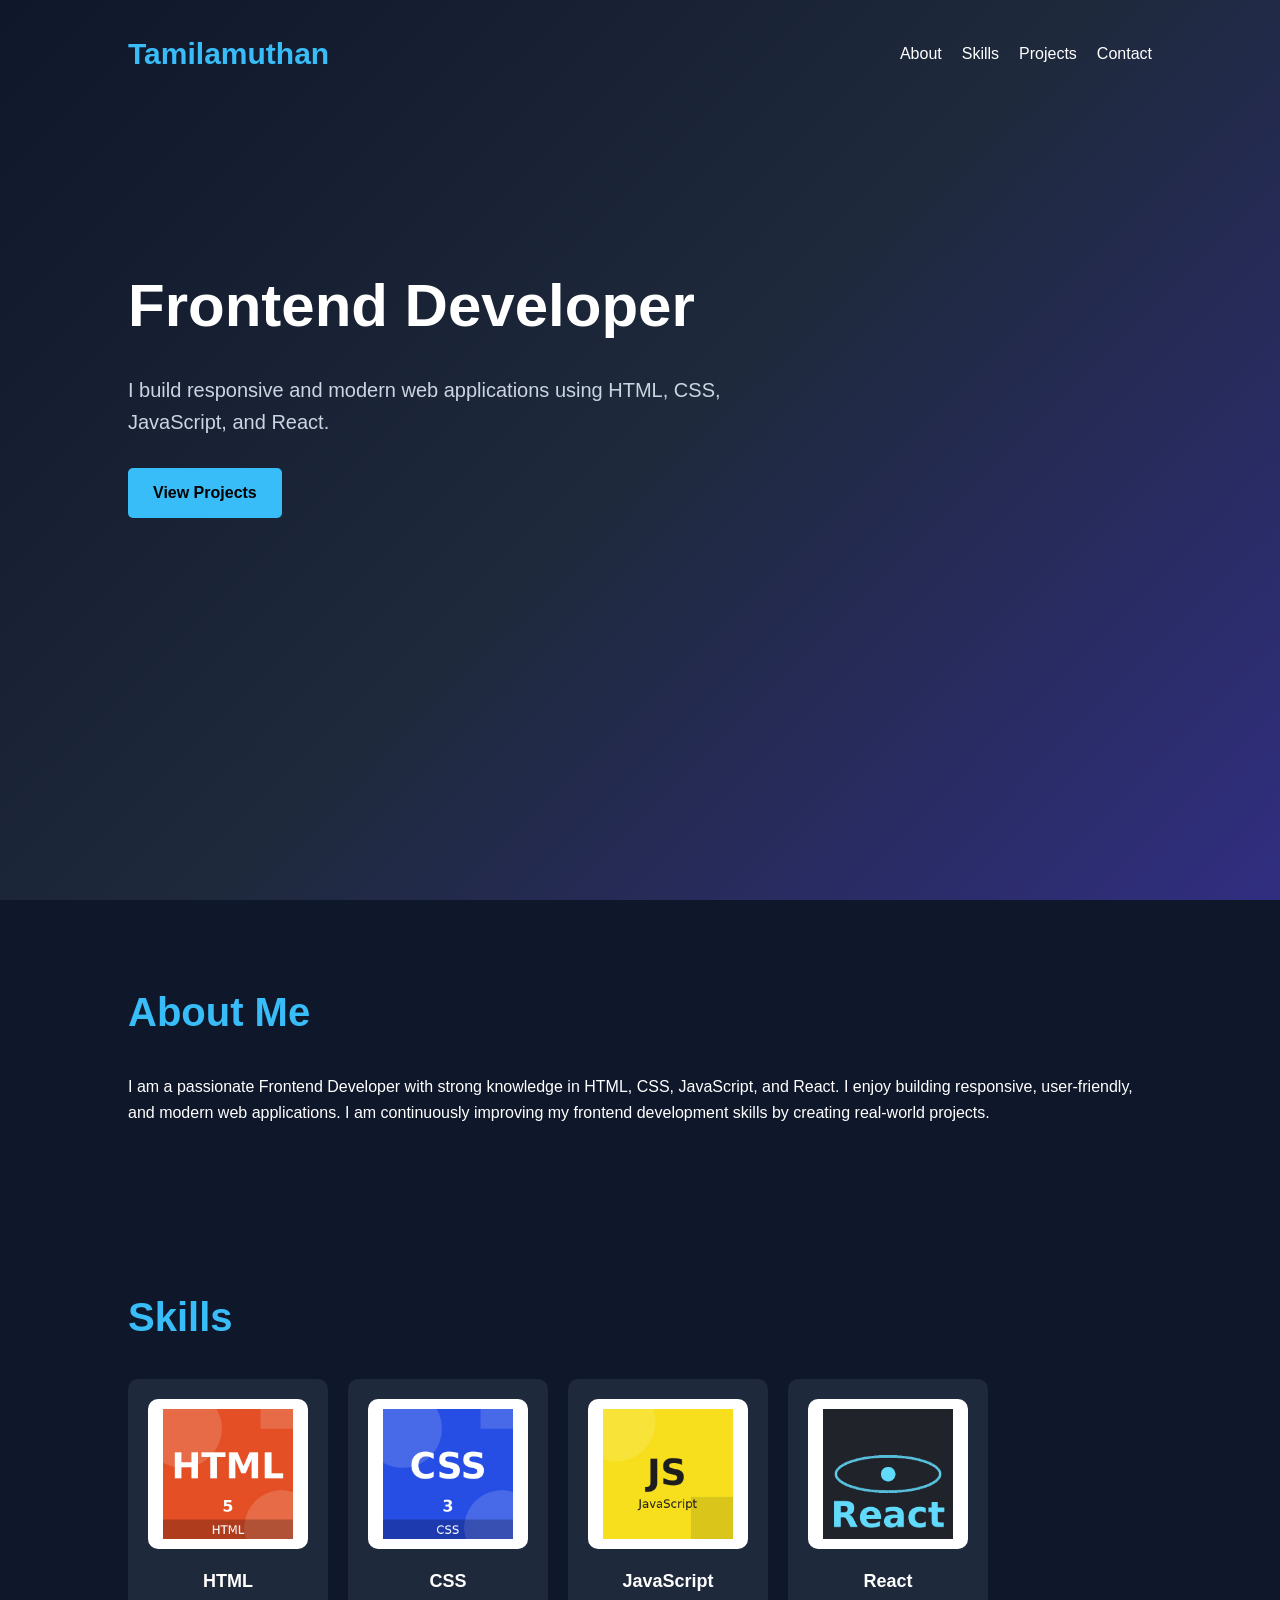
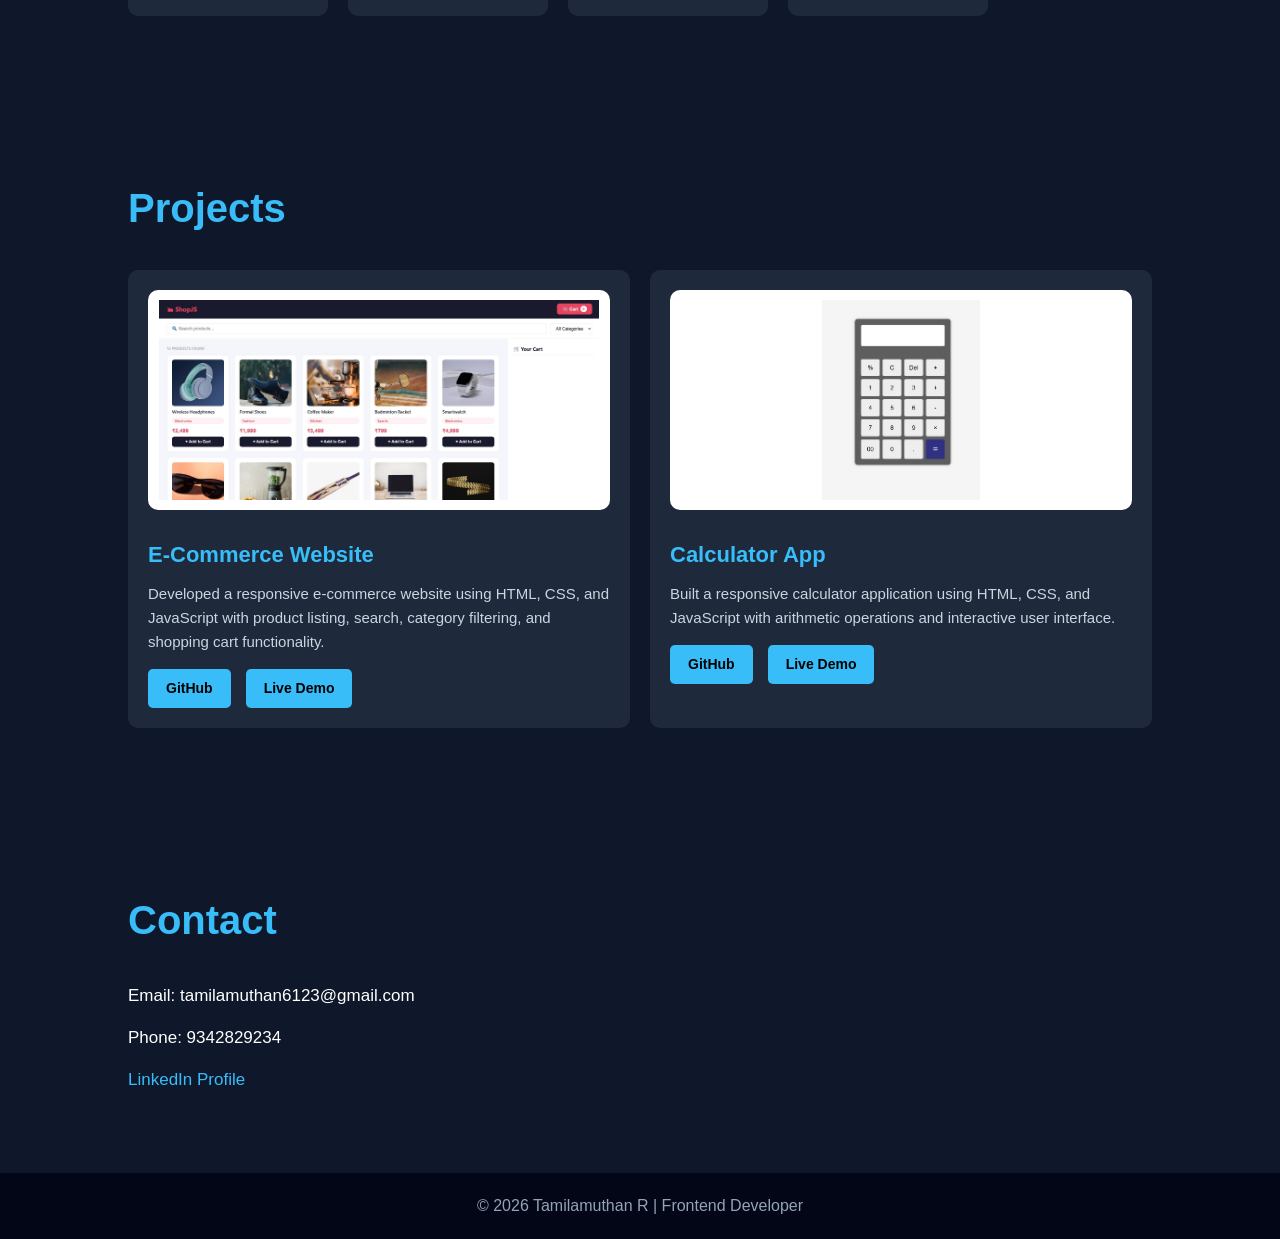
<file: index.html>
<!DOCTYPE html>
<html lang="en">

<head>
    <meta charset="UTF-8">
    <meta name="viewport" content="width=device-width, initial-scale=1.0">
    <title>Tamilamuthan | Frontend Developer</title>
    <link rel="stylesheet" href="style.css">
</head>

<body>

    <header class="hero">

        <nav>

            <h2 class="logo">Tamilamuthan</h2>

            <ul>
                <li><a href="#about">About</a></li>
                <li><a href="#skills">Skills</a></li>
                <li><a href="#projects">Projects</a></li>
                <li><a href="#contact">Contact</a></li>
            </ul>

        </nav>

        <div class="hero-content">

            <h1>Frontend Developer</h1>

            <p>
                I build responsive and modern web applications using
                HTML, CSS, JavaScript, and React.
            </p>

            <a href="#projects" class="btn">
                View Projects
            </a>

        </div>

    </header>

    <section id="about" class="section">

        <h2>About Me</h2>

        <p>
            I am a passionate Frontend Developer with strong knowledge
            in HTML, CSS, JavaScript, and React. I enjoy building
            responsive, user-friendly, and modern web applications.
            I am continuously improving my frontend development skills
            by creating real-world projects.
        </p>

    </section>

    <section id="skills" class="section">

        <h2>Skills</h2>

        <div class="skills-container">

        <div class="skill-card">
        <img src="HTML.jpg" alt="HTML">
        <h3>HTML</h3>
        </div>

        <div class="skill-card">
        <img src="CSS.jpg" alt="CSS">
        <h3>CSS</h3>
        </div>

        <div class="skill-card">
        <img src="JavaScript.jpg" alt="JavaScript">
        <h3>JavaScript</h3>
        </div>

        <div class="skill-card">
        <img src="React.jpg" alt="React">
        <h3>React</h3>
        </div>

        </div>

    </section>

    <section id="projects" class="section">

        <h2>Projects</h2>

        <div class="project-container">

           <div class="project-card">

    <img src="ecommerce.jpg" alt="E-Commerce">

    <h3>E-Commerce Website</h3>

    <p>
        Developed a responsive e-commerce website using
        HTML, CSS, and JavaScript with product listing,
        search, category filtering, and shopping cart functionality.
    </p>

    <div class="project-links">

        <a href="https://github.com/Tamilamuthan-code/ecommerce-project.git" target="_blank">
            GitHub
        </a>

        <a href="https://ecommerce-project-2026.netlify.app" target="_blank">
            Live Demo
        </a>

    </div>

</div>

<div class="project-card">

    <img src="calculator.jpg" alt="Calculator">

    <h3>Calculator App</h3>

    <p>
        Built a responsive calculator application using
        HTML, CSS, and JavaScript with arithmetic operations
        and interactive user interface.
    </p>

    <div class="project-links">

        <a href="https://github.com/Tamilamuthan-code/calculator-app.git" target="_blank">
            GitHub
        </a>

        <a href="https://calculator-project-2026.netlify.app" target="_blank">
            Live Demo
        </a>

    </div>

</div>

        </div>

    </section>

    <section id="contact" class="section">

        <h2>Contact</h2>

        <div class="contact-container">

            <p>Email: tamilamuthan6123@gmail.com</p>

            <p>Phone: 9342829234</p>

            <a href="https://www.linkedin.com/in/tamilamuthan-r-a34b063ab?utm_source=share_via&utm_content=profile&utm_medium=member_android"
                target="_blank">
                LinkedIn Profile
            </a>

        </div>

    </section>

    <footer>

        <p>
            © 2026 Tamilamuthan R | Frontend Developer
        </p>

    </footer>

    <script src="script.js"></script>

</body>

</html>
</file>
<file: style.css>
* {
    margin: 0;
    padding: 0;
    box-sizing: border-box;
}

html {
    scroll-behavior: smooth;
}

body {
    font-family: Arial, Helvetica, sans-serif;
    background: #0f172a;
    color: white;
    line-height: 1.6;
}

.hero {
    min-height: 100vh;
    background: linear-gradient(135deg, #0f172a, #1e293b, #312e81);
    padding: 30px 10%;
}

nav {
    display: flex;
    justify-content: space-between;
    align-items: center;
}

.logo {
    font-size: 30px;
    color: #38bdf8;
}

nav ul {
    display: flex;
    gap: 20px;
    list-style: none;
}

nav ul li a {
    color: white;
    text-decoration: none;
    transition: 0.3s;
}

nav ul li a:hover {
    color: #38bdf8;
}

.hero-content {
    margin-top: 180px;
    max-width: 600px;
}

.hero-content h1 {
    font-size: 60px;
    margin-bottom: 20px;
}

.hero-content p {
    font-size: 20px;
    margin-bottom: 30px;
    color: #cbd5e1;
}

.btn {
    display: inline-block;
    padding: 12px 25px;
    background: #38bdf8;
    color: black;
    text-decoration: none;
    border-radius: 5px;
    font-weight: bold;
    transition: 0.3s;
}

.btn:hover {
    transform: scale(1.05);
}

.section {
    padding: 80px 10%;
}

.section h2 {
    font-size: 40px;
    margin-bottom: 30px;
    color: #38bdf8;
}

.skills-container {
    display: flex;
    flex-wrap: wrap;
    gap: 20px;
}

.skill-card {
    background: #1e293b;
    border-radius: 10px;
    padding: 20px;
    width: 200px;
    text-align: center;
    transition: transform 0.3s;
    cursor: pointer;
}

.skill-card h3 {
    margin-top: 10px;
    font-size: 18px;
    color: white;
}

.skill-card img {
    width: 100%;
    height: 150px;
    object-fit: contain;
    background: white;
    border-radius: 10px;
    padding: 10px;
}

.skill-card:hover {
    transform: translateY(-5px);
}

.project-container {
    display: grid;
    grid-template-columns: repeat(auto-fit, minmax(300px, 1fr));
    gap: 20px;
}

.project-card {
    background: #1e293b;
    border-radius: 10px;
    padding: 20px;
    transition: transform 0.3s;
    cursor: pointer;
}

.project-card h3 {
    font-size: 22px;
    margin-bottom: 10px;
    color: #38bdf8;
}

.project-card p {
    color: #cbd5e1;
    margin-bottom: 15px;
    font-size: 15px;
}

.project-card img {
    width: 100%;
    height: 220px;
    object-fit: contain;
    background: white;
    border-radius: 10px;
    margin-bottom: 20px;
    padding: 10px;
}

.project-card:hover {
    transform: translateY(-5px);
}

.project-links {
    display: flex;
    gap: 15px;
}

.project-links a {
    display: inline-block;
    padding: 8px 18px;
    background: #38bdf8;
    color: black;
    text-decoration: none;
    border-radius: 5px;
    font-weight: bold;
    font-size: 14px;
    transition: 0.3s;
}

.project-links a:hover {
    transform: scale(1.05);
    background: #7dd3fc;
}

.contact-container {
    display: flex;
    flex-direction: column;
    gap: 15px;
    font-size: 17px;
}

.contact-container a {
    color: #38bdf8;
    text-decoration: none;
    width: fit-content;
}

.contact-container a:hover {
    text-decoration: underline;
}

footer {
    text-align: center;
    padding: 20px;
    background: #020617;
    color: #94a3b8;
}

@media (max-width: 768px) {

    nav {
        flex-direction: column;
        gap: 20px;
    }

    .hero-content {
        margin-top: 120px;
    }

    .hero-content h1 {
        font-size: 40px;
    }

    .hero-content p {
        font-size: 18px;
    }

    .skills-container {
        justify-content: center;
    }

    .skill-card {
        width: 160px;
    }
}
</file>
